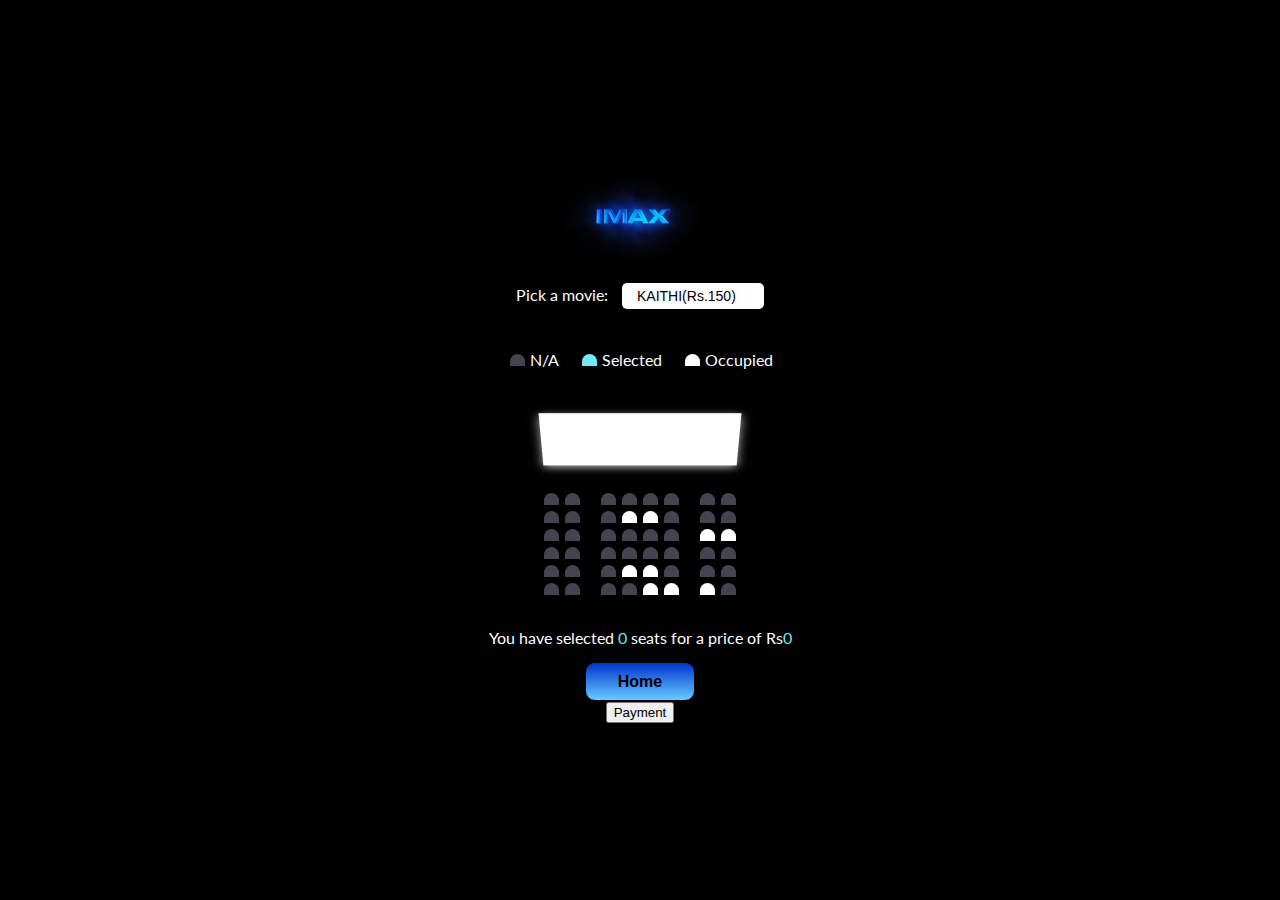
<file: booking.html>
<!DOCTYPE html>
<html lang="en">
  <head>
    <meta charset="UTF-8" />
    <meta name="viewport" content="width=device-width, initial-scale=1.0" />
    <meta http-equiv="X-UA-Compatible" content="ie=edge" />
    <title>Movie Seat Booking</title>
    <link rel="stylesheet" href="style.css">
    
    <style>
      
    </style>
  </head>
  <body>
    
    <div>
      <img class="main-logo" src="./image/images 1/imax.jpg"/>
    </div>

     
    <div class="movie-container">
      <label style="font-size: 1em;">Pick a movie:</label>
      <select id="movie">
        <option value="150">KAITHI(Rs.150)</option>
        <option value="200">KGF-2 (Rs.200)</option>
        <option value="250">VIKRAM (Rs.250)</option>

      </select>
    </div>

    <ul class="showcase">
      <li>
        <div id="seat" class="seat"></div>
        <small class="status" style="font-size: 1em;">N/A</small>
      </li>
      <li>
        <div id="seat" class="seat selected"></div>
        <small class="status" style="font-size: 1em;">Selected</small>
      </li>
      <li>
        <div id="seat" class="seat occupied"></div>
        <small class="status" style="font-size: 1em;">Occupied</small>
      </li>
    </ul>

    <div class="container">
      <div class="screen"></div>

      <div class="row">
        <div id="seat" class="seat"></div>
        <div id="seat" class="seat"></div>
        <div id="seat" class="seat"></div>
        <div id="seat" class="seat"></div>
        <div id="seat" class="seat"></div>
        <div id="seat" class="seat"></div>
        <div id="seat" class="seat"></div>
        <div id="seat" class="seat"></div>
      </div>
      <div class="row">
        <div id="seat" class="seat"></div>
        <div id="seat" class="seat"></div>
        <div id="seat" class="seat"></div>
        <div id="seat" class="seat occupied"></div>
        <div id="seat" class="seat occupied"></div>
        <div id="seat" class="seat"></div>
        <div id="seat" class="seat"></div>
        <div id="seat" class="seat"></div>
      </div>
      <div class="row">
        <div id="seat" class="seat"></div>
        <div id="seat" class="seat"></div>
        <div id="seat" class="seat"></div>
        <div id="seat" class="seat"></div>
        <div id="seat" class="seat"></div>
        <div id="seat" class="seat"></div>
        <div id="seat" class="seat occupied"></div>
        <div id="seat" class="seat occupied"></div>
      </div>
      <div class="row">
        <div id="seat" class="seat"></div>
        <div id="seat" class="seat"></div>
        <div id="seat" class="seat"></div>
        <div id="seat" class="seat"></div>
        <div id="seat" class="seat"></div>
        <div id="seat" class="seat"></div>
        <div id="seat" class="seat"></div>
        <div id="seat" class="seat"></div>
      </div>
      <div class="row">
        <div id="seat" class="seat"></div>
        <div id="seat" class="seat"></div>
        <div id="seat" class="seat"></div>
        <div id="seat" class="seat occupied"></div>
        <div id="seat" class="seat occupied"></div>
        <div id="seat" class="seat"></div>
        <div id="seat" class="seat"></div>
        <div id="seat" class="seat"></div>
      </div>
      <div class="row">
        <div id="seat" class="seat"></div>
        <div id="seat" class="seat"></div>
        <div id="seat" class="seat"></div>
        <div id="seat" class="seat"></div>
        <div id="seat" class="seat occupied"></div>
        <div id="seat" class="seat occupied"></div>
        <div id="seat" class="seat occupied"></div>
        <div id="seat" class="seat"></div>
      </div>
    </div>

    <p class="text" style="font-size: 1em;margin:0px 0px 15px 0px">
      You have selected <span id="count">0</span> seats for a price of Rs<span
        id="total"
        >0</span
      >
    </p>

    <a href="./index.html">
      <button class="btn-home">
        Home
      </button>
    </a>
    <a href="./pay.html">
      <button class="btn-pay">
        Payment
      </button>
    </a>
    

    <script>
     
      var count=0;
      var seats=document.getElementsByClassName("seat");
      for(var i=0;i<seats.length;i++){
        var item=seats[i];
        
        item.addEventListener("click",(event)=>{
          var price= document.getElementById("movie").value;

          if (!event.target.classList.contains('occupied') && !event.target.classList.contains('selected') ){
          count++;
          
          var total=count*price;
          event.target.classList.add("selected");
          document.getElementById("count").innerText=count;
          document.getElementById("total").innerText=total;

          }
        })
      }
    </script>
  </body>
</html>
</file>
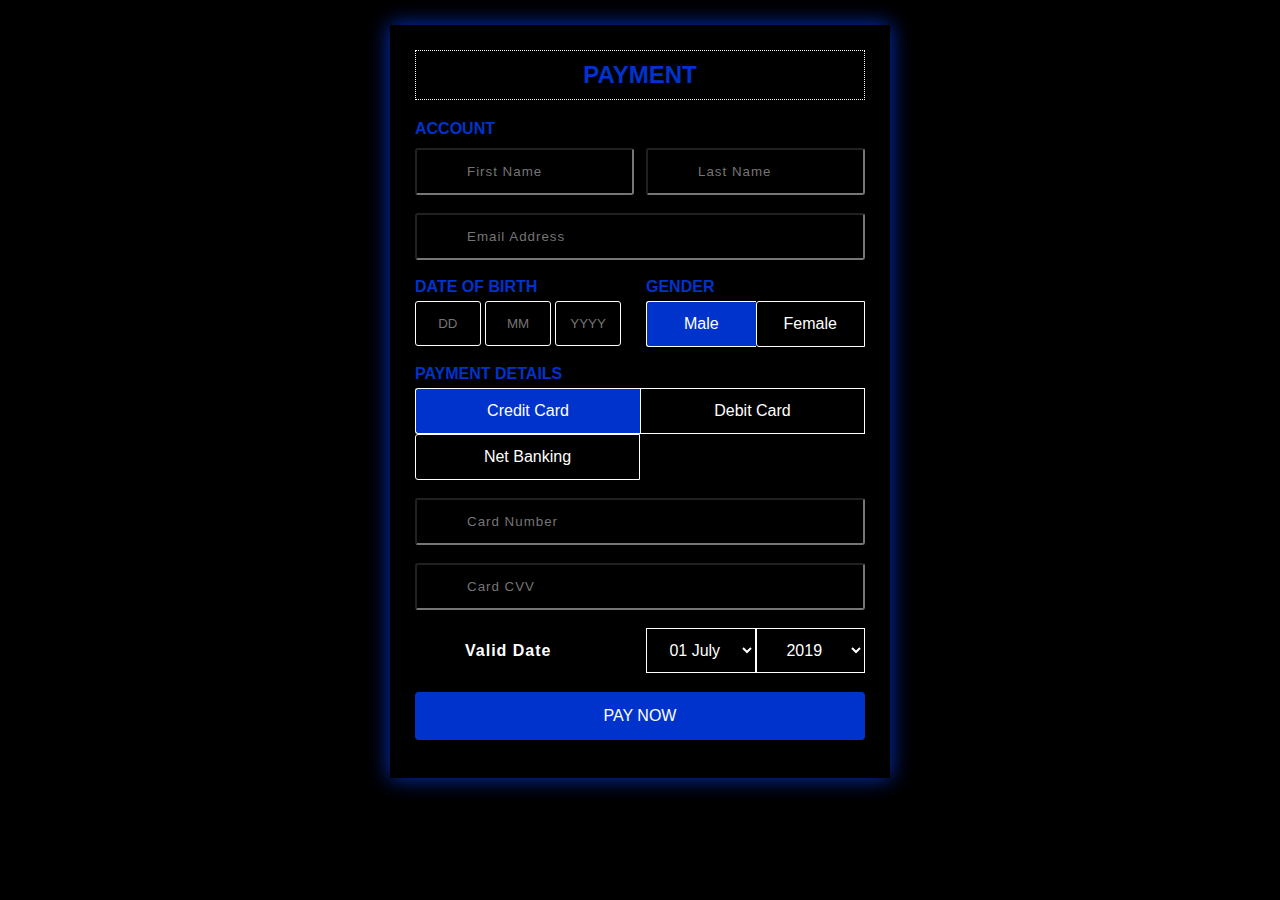
<file: pay.html>
<!DOCTYPE html>
<html lang="en">
<head>
    <meta charset="UTF-8">
    <meta http-equiv="X-UA-Compatible" content="IE=edge">
    <meta name="viewport" content="width=device-width, initial-scale=1.0">
    <title>PAYMENT</title>
    <link rel="stylesheet" href="./style-pay.css">
    </head>
    <body>
        <div class="pay">
            <h2>PAYMENT</h2>
            <form method="POST">
                <h4>ACCOUNT</h4>
                <div class="group">
                    <div class="box">
                        <input type="text" placeholder="First Name" required class="name"> 
                    </div>
                    <div class="box">
                        <input type="text" placeholder="Last Name" required class="name">
                        
                    </div>
                </div>
                <div class="group">
                    <div class="box">
                        <input type="email" placeholder="Email Address" required class="name">

                    </div>

                </div>
                <div class="group">
                    <div class="box">
                        <h4>DATE OF BIRTH</h4>
                        <input type="text" placeholder="DD" class="dob">
                        <input type="text" placeholder="MM" class="dob">
                        <input type="text" placeholder="YYYY" class="dob">
                    </div>
                    <div class="box">
                        <h4>GENDER</h4>
                        <input type="radio" id="b1" name="gender" checked class="radio">
                        <label for="b1">Male</label>
                        <input type="radio" id="b2" name="gender" class="radio">
                        <label for="b2">Female</label>
                    </div>

                </div>
                <div class="group">
                    <div class="box">
                        <h4>PAYMENT DETAILS</h4>
                        <input type="radio" name="pay" id="bc1" checked class="radio">
                        <label for="bc1">Credit Card</label>
                        <input type="radio" name="pay" id="bc2" class="radio">
                        <label for="bc2">Debit Card</label>
                        <input type="radio" name="pay" id="bc3" class="radio">
                        <label for="bc3">Net Banking</label>

                    </div>
                </div>
                <div class="group">
                    <div class="box">
                        <input type="tel" placeholder="Card Number" required class="name">

                    </div>
                </div>
                <div class="group">
                    <div class="box">
                        <input type="password" placeholder="Card CVV" required class="name">
                    </div>
                </div>
                <div class="group">
                    <div class="box">
                        <h4 class="name">Valid Date</h4> 
                    </div>
                    <div class="box">
                        <select>
                            <option>01 July</option>
                            <option>02 July</option>
                            <option>03 July</option>
                            <option>04 July</option>

                        </select>
                        <select>
                            <option>2019</option>
                            <option>2020</option>
                            <option>2021</option>
                            <option>2022</option>
                        </select>
                    </div>
                    </div>
                    <div class="group">
                        <div class="box">
                            <button type="submit">PAY NOW</button>
                        </div>
                    </div>
                
            </form>
        </div>
    </body>
</file>
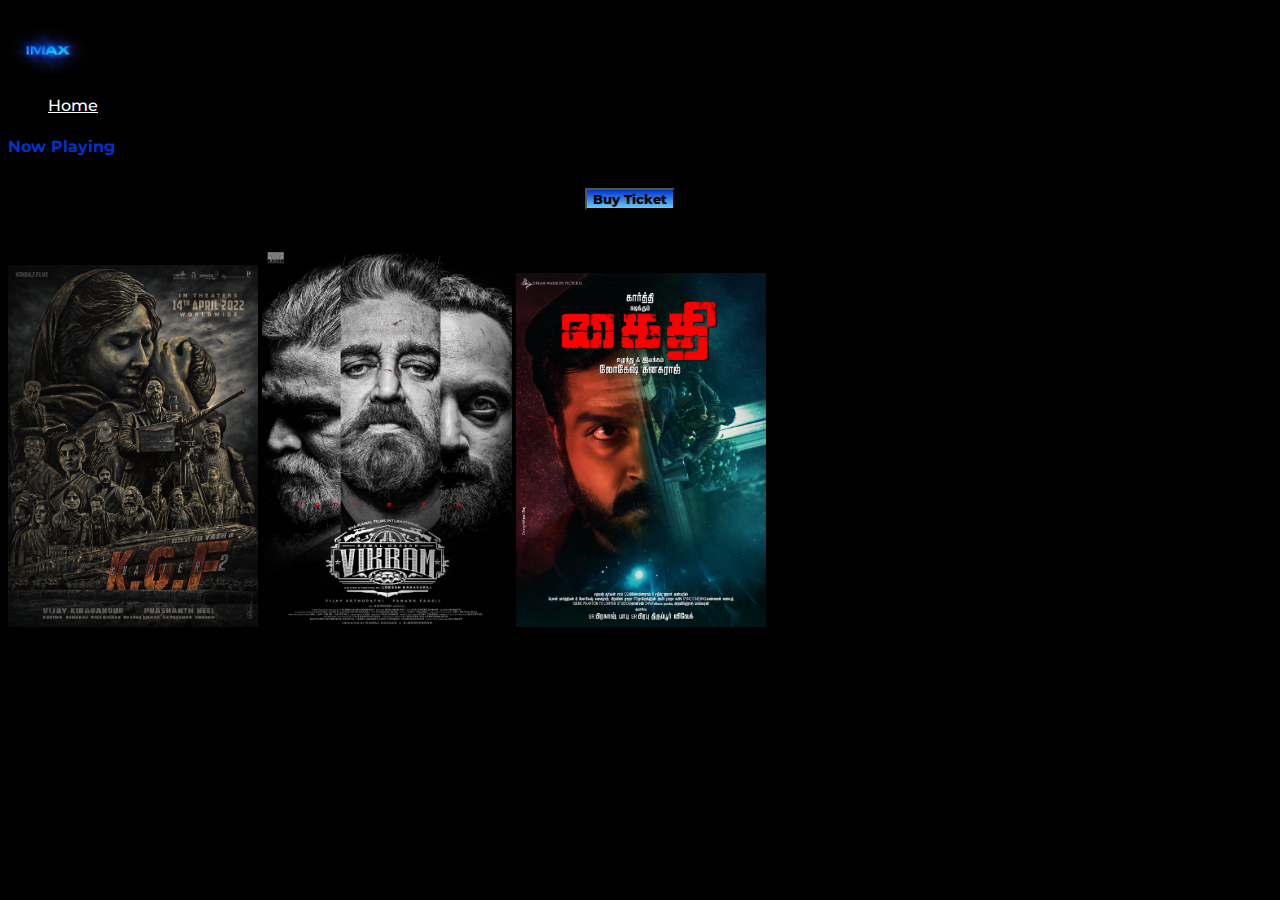
<file: playing.html>
<!DOCTYPE html>
<html lang="en">
<head>
    <meta charset="UTF-8">
    <meta http-equiv="X-UA-Compatible" content="IE=edge">
    <meta name="viewport" content="width=device-width, initial-scale=1.0">
    <title>Document</title>
    <link rel="stylesheet" href="style-home.css">
    <link href="https://cdn.jsdelivr.net/npm/bootstrap@5.0.0-beta2/dist/css/bootstrap.min.css" rel="stylesheet" integrity="sha384-BmbxuPwQa2lc/FVzBcNJ7UAyJxM6wuqIj61tLrc4wSX0szH/Ev+nYRRuWlolflfl" crossorigin="anonymous"> -->
    <link rel="preconnect" href="https://fonts.gstatic.com">
<link href="https://fonts.googleapis.com/css2?family=Montserrat&display=swap" rel="stylesheet">
</head>
<body style="background-color: black;">
    <nav class="navbar navbar-expand-lg navbar-light bg-custom">
        <div class="container">
          <a class="navbar-brand" href="#">
              <img src="./image/images 1/imax.jpg" style="width:80px"/>
          </a>
           
          <div >
            <ul class="navbar-nav me-auto mb-2 mb-lg-0">
              <li class="nav-item">
                <a class="nav-link active" aria-current="page" href="./index.html">Home</a>
              </li>

               
              
              
            </ul>
            
          </div>
        </div>
    </nav>

    <div>
        <h4 style="color:#0033cc; font-weight: 700;" class="text-center my-4">Now Playing</h4>
    </div>
    <div class="btn-collection-playing my-4">
        
        
        
        <a href="booking.html">
  
          <button class="btn btn-custom">
               
                  Buy Ticket
               
          </button>
      </a>
  
      
      </div>
    
    <div class="container">
        <div class="row justify-content-around align-items-center">
            <img src="./image/images 1/kgf 2.jpg" class="img-card" style="max-width: 250px;width:90%" />
    
            <img src="./image/images 1/vikram.jpg" class="img-card" style="max-width: 250px;width:90%"/>
    
            <img src="./image/images 1/kaithi.jpg" class="img-card" style="max-width: 250px;width:90%"/>
    
        </div>
    </div>


    
</body>
</html>
</file>
<file: style.css>
@import url('https://fonts.googleapis.com/css?family=Lato&display=swap');

      * {
        box-sizing: border-box;
      }

      .main-logo{
          width:90%;
          max-width: 150px;
      }

      body {
        background-color: #000000;
        color: #fff;
        display: flex;
        flex-direction: column;
        align-items: center;
        justify-content: center;
        height: 100vh;
        font-family: 'Lato', sans-serif;
        margin: 0;
      }

      .movie-container {
        margin: 20px 0;
      }

      .movie-container select {
        background-color: #fff;
        border: 0;
        border-radius: 5px;
        font-size: 14px;
        margin-left: 10px;
        padding: 5px 15px 5px 15px;
        -moz-appearance: none;
        -webkit-appearance: none;
        appearance: none;
      }

      .container {
        perspective: 1000px;
        margin-bottom: 30px;
      }

      .seat {
        background-color: #444451;
        height: 12px;
        width: 15px;
        margin: 3px;
        border-top-left-radius: 10px;
        border-top-right-radius: 10px;
      }

      .seat.selected {
        background-color: #6feaf6;
      }

      .seat.occupied {
        background-color: #fff;
      }

      .seat:nth-of-type(2) {
        margin-right: 18px;
      }

      .seat:nth-last-of-type(2) {
        margin-left: 18px;
      }

      .seat:not(.occupied):hover {
        cursor: pointer;
        transform: scale(1.2);
      }

      .showcase .seat:not(.occupied):hover {
        cursor: default;
        transform: scale(1);
      }

      .showcase {
        background: rgba(0, 0, 0, 0.1);
        padding: 5px 10px;
        border-radius: 5px;
        color: #777;
        list-style-type: none;
        display: flex;
        justify-content: space-between;
      }

      .showcase li {
        display: flex;
        align-items: center;
        justify-content: center;
        margin: 0 10px;
      }

      .showcase li small {
        margin-left: 2px;
      }

      .row {
        display: flex;
      }

      .screen {
        background-color: #fff;
        height: 70px;
        width: 100%;
        margin: 15px 0;
        transform: rotateX(-45deg);
        box-shadow: 0 3px 10px rgba(255, 255, 255, 0.7);
      }

      p.text {
        margin: 5px 0;
      }

      p.text span {
        color: #6feaf6;
      }

      /* body{
        transform: scale(1.4);
      } */


      .status{
          color:white;
      }

      .nav-link{
        color: white !important;
        font-weight: 500 !important;
    }


    .btn-home{
        /* background-color: #E50914; */
        background: linear-gradient(to bottom, #0033cc 0%, #66ccff 100%);
        border: 1px solid black;
        padding: .6em 2em;
        border-radius: 10px;
        font-size: 1em;
        font-weight: 600;
        cursor: pointer;
    }

    .btn-home:active{
        border: 0px solid black;
    }

    /* paiTHIYAM */
    .container-fluid{
       opacity:0.5%;
    }
</file>
<file: style-pay.css>
*{
    padding:0;
    margin:0;
    box-sizing: border-box;
}
body{
    background-color: black;
    font-family:'Franklin Gothic Medium', 'Arial Narrow', Arial, sans-serif;
}
.pay{
    background-color:black;
    color: white;
    width:500px;
    padding:25px;
    margin:25px auto 0;
    box-shadow: 0px 0px 20px #0033cc ;
    
}
.pay h2{
    background-color: black;
    color:#0033cc;
    font-size: 24px;
    padding: 10px;
    margin-bottom: 20px;
    text-align: center;
    border:1px dotted white;
}
h4{
    padding-bottom: 5px;
    color:#0033cc;
}
.group{
    margin-bottom: 8px;
    width:100%;
    position: relative;
    display: flex;
    flex-direction: row;
    padding:5px 0;
}
.box{
    width:100%;
    margin-right: 12px;
    position: relative;
}
.box:last-child{
    margin-right: 0;
}
.name{
    padding:14px 10px 14px 50px;
    width:100%;
    background-color: black;
    outline:none;
    letter-spacing: 1px;
    transition: 0.3s;
    border-radius: 3px;
    color:white;
}
.name:focus,.dob:focus{
    box-shadow: 0 0 2px 1px white;
    border:1px solid black;
    
}
.dob{
    width:30%;
    padding:14px;
    text-align: center;
    background-color: black;
    transition: 0.3s;
    outline: none;
    border:1px solid white;
    border-radius: 3px;
    color:white;
}
.radio{
    display:none;
}
.box label{
    width:50%;
    padding:13px;
    background-color: black;
    display:inline-block;
    text-align: center;
    float: left;
    border:1px solid white;
}
.box label:first-of-type{
    border-top-left-radius: 3px;
    border-bottom-left-radius: 3px;
    border-right: none;
}
.box label:last-of-type{
    border-top-left-radius: 3px;
    border-bottom-left-radius: 3px;
}
.radio:checked + label{
    background-color: #0033cc;
    color:white;
    transition:0.5s;
}
.box select{
    display:inline-block;
    width:50%;
    padding:12px;
    background-color: black;
    float: left;
    text-align: center;
    font-size: 16px;
    outline:none;
    border:1px solid white;
    cursor:pointer;
    transition:all 0.2s ease;
    color:white;
}
.box select:focus{
    background-color: #0033cc;
    color:white;
    text-align: center;
}
button{
    width:100%;
    background: transparent;
    border:none;
    background-color:#0033cc;
    color:white;
    padding:15px;
    border-radius: 4px;
    font-size:16px;
    transition:all 0.35s ease;
    
}
button:hover{
    cursor: pointer;
    background: #0033cc;
}
</file>
<file: style-home.css>
.bg-custom{
    background-color: black;
     
}


*{
    font-family: 'Montserrat', sans-serif;
}

.nav-link{
    color: white !important;
    font-weight: 500 !important;
}

.btn-custom{
    /* background-color: #1c1cc9 !important; */
    background: linear-gradient(to bottom, #0033cc 0%, #66ccff 100%);
    font-weight: 800 !important;
    color:black !important;
     
}

.btn-collection{
     
    max-width: 241px;
    margin:  2em auto;
}

.img-card{
    margin: 5px 0px;
    transition: .1s;
}
.img-card:hover{
    transform: scale(1.04);
    cursor: pointer;
}


.btn-collection-playing{
     
    max-width: 110px;
    margin:  2em auto;
}
</file>
